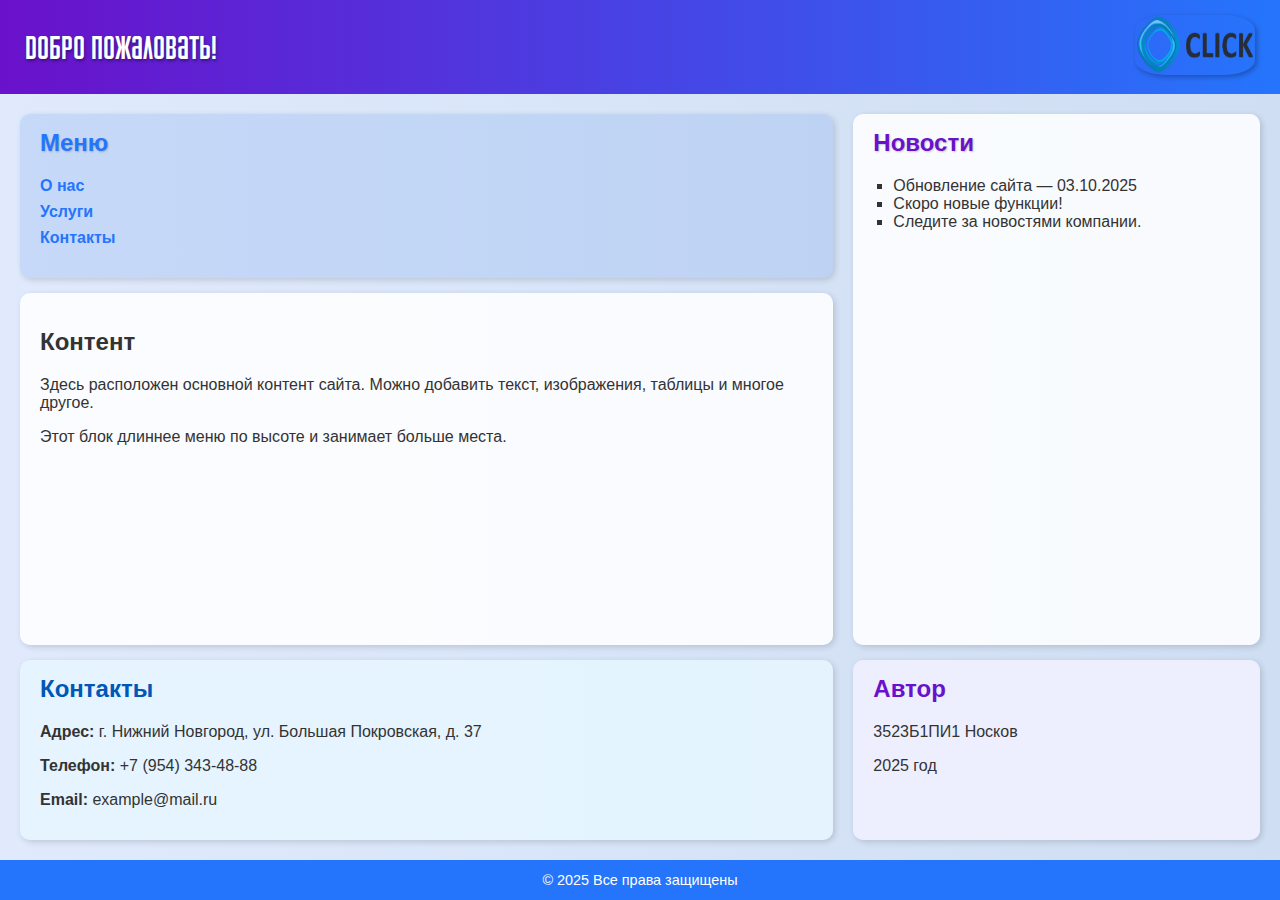
<file: index.html>
<!DOCTYPE html>
<html lang="ru">
<head>
  <meta charset="UTF-8">
  <meta name="viewport" content="width=device-width, initial-scale=1.0">
  <title>Главная страница</title>
  <link rel="stylesheet" href="css/style.css">
  <link rel="stylesheet" href="css/mobile.css">
</head>
<body>
  <header class="header-top">
    <div class="header-text">
      <div>Добро пожаловать!</div>
    </div>
    <div class="header-logo">
      <img src="img/logo.png" alt="Логотип">
    </div>
  </header>
  <main class="main-content">
    <div class="left-column">
      <nav class="menu-block">
        <h2>Меню</h2>
        <ul>
          <li><a href="site/about.html">О нас</a></li>
          <li><a href="site/services.html">Услуги</a></li>
          <li><a href="site/contacts.html">Контакты</a></li>
        </ul>
      </nav>
      <section class="content-block">
        <h2>Контент</h2>
        <p>Здесь расположен основной контент сайта. Можно добавить текст, изображения, таблицы и многое другое.</p>
        <p>Этот блок длиннее меню по высоте и занимает больше места.</p>
      </section>
      <section class="contacts-block">
        <h2>Контакты</h2>
        <p><strong>Адрес:</strong> г. Нижний Новгород, ул. Большая Покровская, д. 37</p>
        <p><strong>Телефон:</strong> +7 (954) 343-48-88</p>
        <p><strong>Email:</strong> example@mail.ru</p>
      </section>
    </div>
    <div class="right-column">
      <aside class="news-block">
        <h2>Новости</h2>
        <ul>
          <li>Обновление сайта — 03.10.2025</li>
          <li>Скоро новые функции!</li>
          <li>Следите за новостями компании.</li>
        </ul>
      </aside>
      <aside class="author-block">
        <h2>Автор</h2>
        <p>3523Б1ПИ1 Носков</p>
        <p>2025 год</p>
      </aside>
    </div>
  </main>
  <footer>
    &copy; 2025 Все права защищены
  </footer>
</body>
</html>
</file>
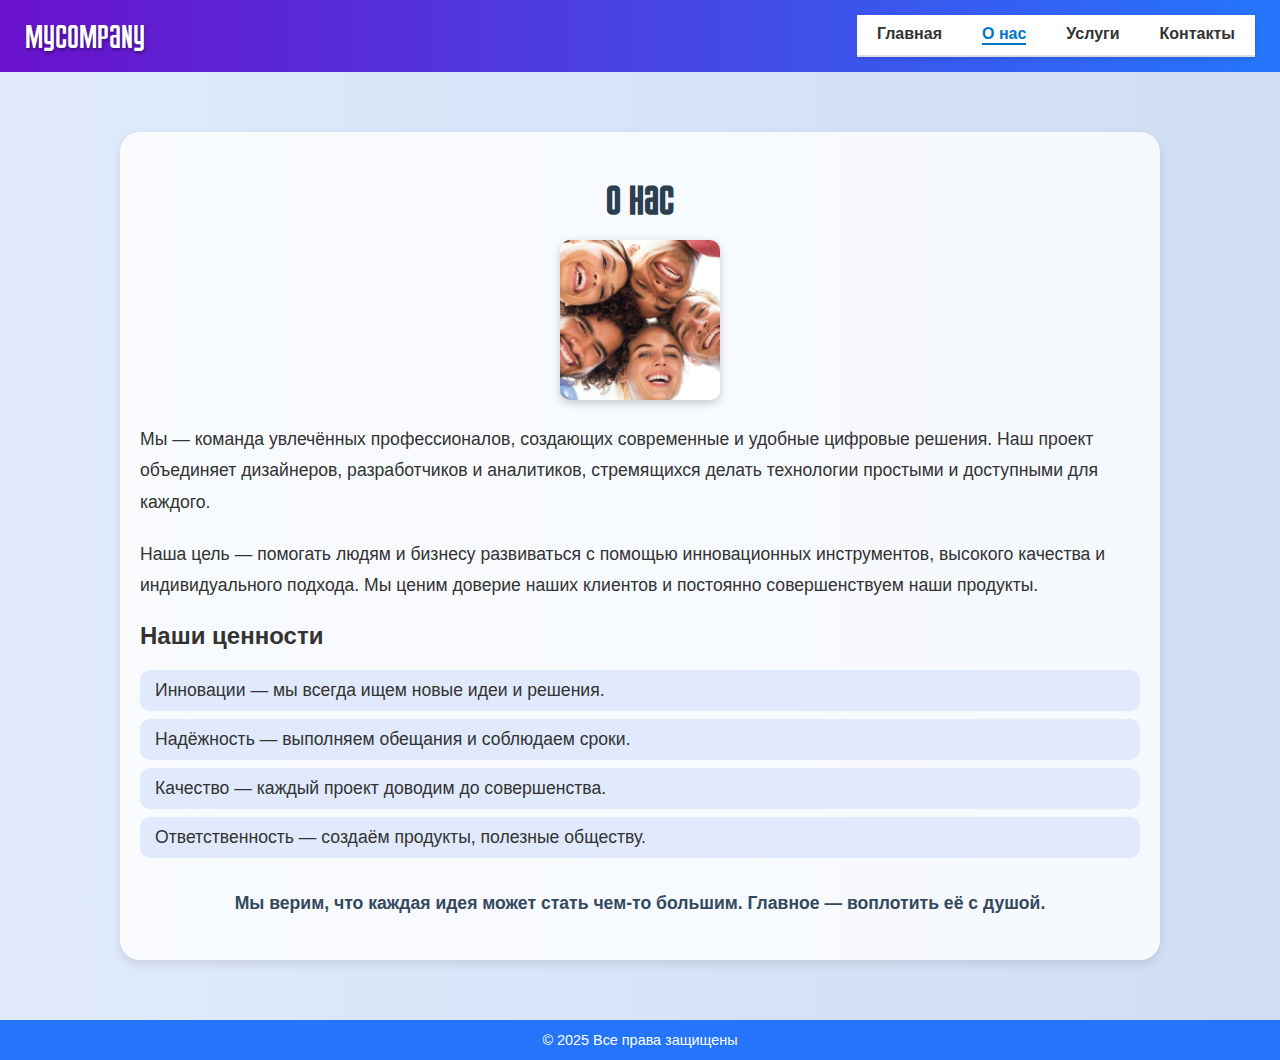
<file: site/about.html>
<!DOCTYPE html>
<html lang="ru">
<head>
  <meta charset="UTF-8">
  <meta name="viewport" content="width=device-width, initial-scale=1.0">
  <title>О нас</title>
  <link rel="stylesheet" href="../css/style.css">
  <link rel="stylesheet" href="../css/mobile.css">
</head>
<body>
  <header class="header-top">
    <div class="header-text">
      <div>MyCompany</div>
    </div>
    <nav class="header-menu">
      <nav class="navbar">
        <a href="../index.html">Главная</a>
        <a href="about.html" class="active">О нас</a>
        <a href="services.html">Услуги</a>
        <a href="contacts.html">Контакты</a>
      </nav>
    </nav>
  </header>

  <main class="about-section">
    <h1 class="about-title">О нас</h1>
    <div class="about-image">
      <img src="../img/people.webp" alt="Наша команда">
    </div>
    <div class="about-content">
      <p>
        Мы — команда увлечённых профессионалов, создающих современные и удобные цифровые решения. 
        Наш проект объединяет дизайнеров, разработчиков и аналитиков, стремящихся делать технологии 
        простыми и доступными для каждого.
      </p>

      <p>
        Наша цель — помогать людям и бизнесу развиваться с помощью инновационных инструментов, 
        высокого качества и индивидуального подхода. Мы ценим доверие наших клиентов и постоянно 
        совершенствуем наши продукты.
      </p>

      <h2>Наши ценности</h2>
      <ul class="about-list">
        <li>Инновации — мы всегда ищем новые идеи и решения.</li>
        <li>Надёжность — выполняем обещания и соблюдаем сроки.</li>
        <li>Качество — каждый проект доводим до совершенства.</li>
        <li>Ответственность — создаём продукты, полезные обществу.</li>
      </ul>

      <p class="about-highlight">
        Мы верим, что каждая идея может стать чем-то большим. Главное — воплотить её с душой.
      </p>
    </div>
  </main>

  <footer>
    &copy; 2025 Все права защищены
  </footer>
</body>
</html>
</file>
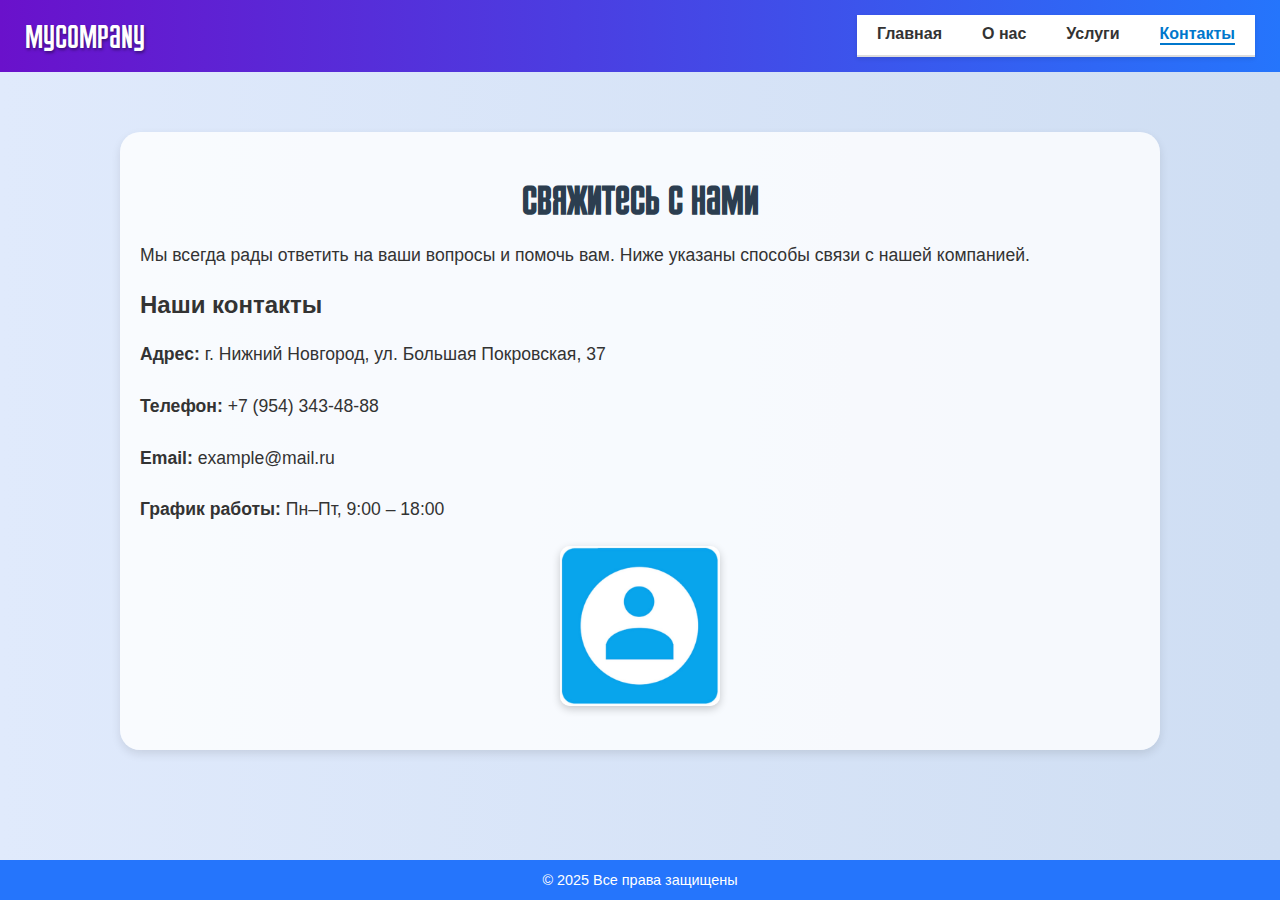
<file: site/contacts.html>
<!DOCTYPE html>
<html lang="ru">
<head>
  <meta charset="UTF-8">
  <meta name="viewport" content="width=device-width, initial-scale=1.0">
  <title>Контакты</title>
  <link rel="stylesheet" href="../css/style.css">
  <link rel="stylesheet" href="../css/mobile.css">
</head>
<body>
  <header class="header">
    <div class="header-top">
      <div class="header-text">
        <div>MyCompany</div>
      </div>
      <nav class="nav">
        <nav class="navbar">
          <a href="../index.html">Главная</a>
          <a href="about.html">О нас</a>
          <a href="services.html">Услуги</a>
          <a href="contacts.html" class="active">Контакты</a>
        </nav>
      </nav>
    </div>
  </header>

  <main class="about-content">
    <section class="about-section">
      <div class="container">
        <h1 class="about-title">Свяжитесь с нами</h1>
        <p>Мы всегда рады ответить на ваши вопросы и помочь вам. Ниже указаны способы связи с нашей компанией.</p>

        <div class="about-content">
          <div class="about-text">
            <h2>Наши контакты</h2>
            <p><strong>Адрес:</strong> г. Нижний Новгород, ул. Большая Покровская, 37</p>
            <p><strong>Телефон:</strong> +7 (954) 343-48-88</p>
            <p><strong>Email:</strong> example@mail.ru</p>
            <p><strong>График работы:</strong> Пн–Пт, 9:00 – 18:00</p>
          </div>

          <div class="about-image">
            <img src="../img/contacts.jpg" alt="Контакты компании">
          </div>
        </div>
      </div>
    </section>
  </main>

  <footer>
    &copy; 2025 Все права защищены
  </footer>
</body>
</html>
</file>
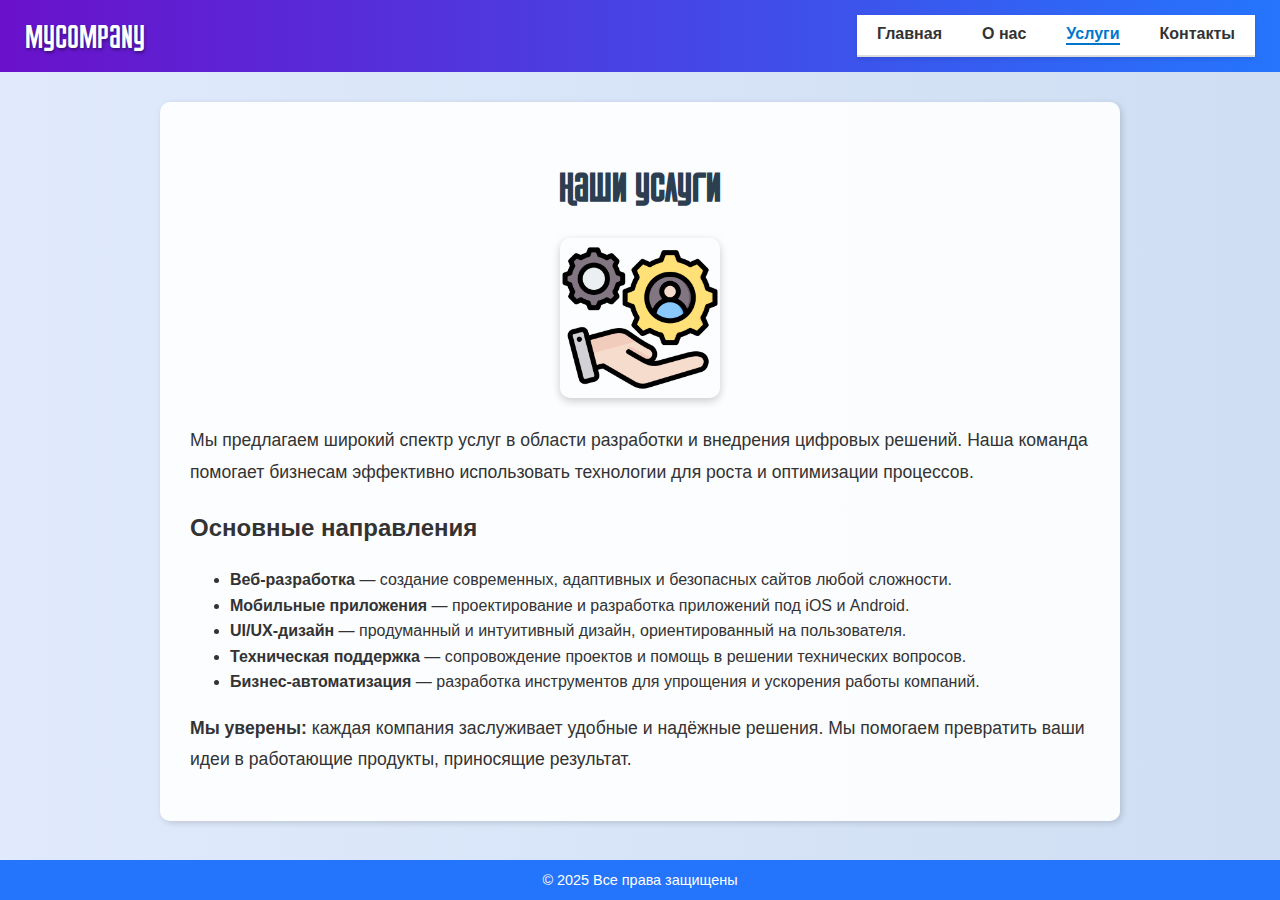
<file: site/services.html>
<!DOCTYPE html>
<html lang="ru">
<head>
  <meta charset="UTF-8">
  <meta name="viewport" content="width=device-width, initial-scale=1.0">
  <title>Наши услуги</title>
  <link rel="stylesheet" href="../css/style.css">
  <link rel="stylesheet" href="../css/mobile.css">
</head>
<body>
  <header class="header-top">
    <div class="header-text">
      <div>MyCompany</div>
    </div>
    <nav class="header-menu">
      <nav class="navbar">
        <a href="../index.html">Главная</a>
        <a href="about.html">О нас</a>
        <a href="services.html" class="active">Услуги</a>
        <a href="contacts.html">Контакты</a>
      </nav>
    </nav>
  </header>

  <main class="about-content">
    <section class="about-block">
      <h1 class="about-title">Наши услуги</h1>

      <div class="about-image">
        <img src="../img/services.png   " alt="Наши услуги">
      </div>

      <p>Мы предлагаем широкий спектр услуг в области разработки и внедрения цифровых решений. Наша команда помогает бизнесам эффективно использовать технологии для роста и оптимизации процессов.</p>

      <h2>Основные направления</h2>
      <ul class="about-values">
        <li><strong>Веб-разработка</strong> — создание современных, адаптивных и безопасных сайтов любой сложности.</li>
        <li><strong>Мобильные приложения</strong> — проектирование и разработка приложений под iOS и Android.</li>
        <li><strong>UI/UX-дизайн</strong> — продуманный и интуитивный дизайн, ориентированный на пользователя.</li>
        <li><strong>Техническая поддержка</strong> — сопровождение проектов и помощь в решении технических вопросов.</li>
        <li><strong>Бизнес-автоматизация</strong> — разработка инструментов для упрощения и ускорения работы компаний.</li>
      </ul>

      <p><strong>Мы уверены:</strong> каждая компания заслуживает удобные и надёжные решения. Мы помогаем превратить ваши идеи в работающие продукты, приносящие результат.</p>
    </section>
  </main>

  <footer>
    &copy; 2025 Все права защищены
  </footer>
</body>
</html>
</file>
<file: css/style.css>
@font-face {
  font-family: airport;
  src: url(../font/Airport.ttf);
}
html, body {
  height: 100%;
  margin: 0;
}
body {
  font-family: Arial, sans-serif;
  background: linear-gradient(to right, #e0eafc, #cfdef3);
  color: #333;
  display: flex;
  flex-direction: column;
}
.header-top {
  display: flex;
  justify-content: space-between;
  align-items: center;
  background: linear-gradient(to right, #6a11cb, #2575fc);
  padding: 15px 25px;
  color: white;
}
.header-text div {
  font-family: airport, Arial, sans-serif;
  font-size: 2rem;
  text-shadow: 1px 2px 3px rgba(0, 0, 0, 0.4);
}
.header-logo img {
  width: 120px;
  height: 60px;
  border-radius: 25%;
  opacity: 0.9;
  box-shadow: 2px 2px 5px rgba(0, 0, 0, 0.3);
}
.main-content {
  display: flex;
  flex: 1;
  padding: 20px;
  gap: 20px;
  align-items: stretch; 
}
.left-column,
.right-column {
  display: flex;
  flex-direction: column;
  gap: 15px;
}
.left-column {
  flex: 2;
}
.right-column {
  flex: 1;
  justify-content: space-between; 
}
.menu-block,
.content-block,
.contacts-block,
.news-block,
.author-block {
  background: rgba(255, 255, 255, 0.85);
  border-radius: 10px;
  padding: 15px 20px;
  box-shadow: 2px 2px 6px rgba(0, 0, 0, 0.15);
}
.menu-block {
  background: rgba(100, 149, 237, 0.2);
  flex: none;
}
.menu-block h2 {
  margin-top: 0;
  color: #2575fc;
  text-shadow: 1px 1px 2px rgba(0, 0, 0, 0.2);
}
.menu-block ul {
  list-style: none;
  padding: 0;
}
.menu-block ul li {
  margin-bottom: 8px;
}
.menu-block ul li a {
  text-decoration: none;
  color: #2575fc;
  font-weight: bold;
}
.content-block {
  flex-grow: 1;
}
.contacts-block {
  background: rgba(230, 245, 255, 0.9);
  flex: none;
  min-height: 150px; 
}
.contacts-block h2 {
  margin-top: 0;
  color: #0057b7;
}
.news-block {
  flex: 1; 
  min-height: 400px; 
}
.news-block h2 {
  margin-top: 0;
  color: #6a11cb;
  text-shadow: 1px 1px 2px rgba(0, 0, 0, 0.2);
}
.news-block ul {
  list-style: square;
  padding-left: 20px;
}
.author-block {
  background: rgba(240, 240, 255, 0.9);
  flex: none;
  min-height: 150px; 
}
.author-block h2 {
  margin-top: 0;
  color: #6a11cb;
}
footer {
  text-align: center;
  padding: 12px;
  background: #2575fc;
  color: white;
  font-size: 0.9rem;
}
.about-section {
  max-width: 1000px;
  margin: 60px auto;
  padding: 20px;
  background: rgba(255, 255, 255, 0.8);
  border-radius: 20px;
  box-shadow: 0 4px 10px rgba(0,0,0,0.1);
}
.about-title {
  font-family: "Airport", Arial, sans-serif;
  font-size: 2.5rem;
  text-align: center;
  color: #2c3e50;
  margin-bottom: 20px;
}
.about-content p {
  font-size: 1.1rem;
  line-height: 1.8;
  margin-bottom: 20px;
}
.about-list {
  list-style: none;
  padding: 0;
  margin: 20px 0;
}
.about-list li {
  background: #e0eafc;
  margin: 8px 0;
  padding: 10px 15px;
  border-radius: 10px;
  font-size: 1.1rem;
}
.about-highlight {
  text-align: center;
  font-weight: bold;
  color: #34495e;
  margin-top: 30px;
  font-size: 1.2rem;
}
.navbar {
  display: flex;
  justify-content: center;
  background: white; /* белый фон */
  border-bottom: 2px solid #ddd; /* лёгкая линия снизу */
  padding: 10px 0;
  box-shadow: 0 2px 4px rgba(0,0,0,0.1); /* лёгкая тень */
}
.navbar a {
  color: #333;
  text-decoration: none;
  margin: 0 20px;
  font-weight: 600;
  font-family: Arial, sans-serif;
  transition: 0.3s ease;
}
.navbar a:hover {
  color: #0077cc;
  transform: scale(1.05);
}
.navbar a.active {
  color: #0077cc;
  border-bottom: 2px solid #0077cc;
}
html, body {
  height: 100%;
  margin: 0;
}
.wrapper {
  display: flex;
  flex-direction: column;
  min-height: 100px; 
}
main {
  flex: 1;
}
.about-block {
  background: rgba(255, 255, 255, 0.9);
  border-radius: 10px;
  padding: 25px 30px;
  box-shadow: 2px 2px 6px rgba(0, 0, 0, 0.15);
  max-width: 900px;
  margin: 30px auto;
  line-height: 1.6;
}
.about-image {
  text-align: center;
  margin-bottom: 20px;
}
.about-image img {
  width: 160px;
  height: 160px;
  border-radius: 10px;
  object-fit: cover;
  box-shadow: 0 3px 8px rgba(0, 0, 0, 0.2);
  transition: transform 0.3s ease, box-shadow 0.3s ease;
}
.about-image img:hover {
  transform: scale(1.08);
  box-shadow: 0 6px 14px rgba(0, 0, 0, 0.3);
}
</file>
<file: css/mobile.css>
@media screen and (max-width: 600px) {
  html, body {
    padding: 0;
    margin: 0;
    font-size: 16px;
    -webkit-text-size-adjust: 100%;
  }
  .header-top {
    display: flex;
    align-items: center;
    justify-content: space-between;
    padding: 10px 14px;
    gap: 10px;
  }
  .header-text { order: 2; flex: 1; text-align: left; }
  .header-text div { font-size: 1.1rem; line-height: 1.2; margin: 0; }
  .header-logo { order: 1; }
  .header-logo img {
    width: 64px;
    height: auto;
    border-radius: 12%;
    display: block;
  }
  .mobile-toggle {
    order: 3;
    background: transparent;
    border: none;
    font-size: 1.6rem;
    padding: 6px;
    cursor: pointer;
  }
  .navbar {
    display: none; /* скрываем стандартную горизонтальную навигацию */
    width: 100%;
    flex-direction: column;
    gap: 8px;
    padding: 10px 14px;
    box-sizing: border-box;
    background: rgba(255,255,255,0.95);
    border-top: 1px solid rgba(0,0,0,0.06);
  }
  .navbar a {
    display: block;
    padding: 10px 12px;
    border-radius: 8px;
    text-decoration: none;
    color: #333;
    font-weight: 600;
  }
  .navbar a.active {
    background: rgba(37,117,252,0.12);
    color: #2575fc;
  }
  .navbar.open { display: flex; }
  .main-content {
    flex-direction: column;
    padding: 12px;
    gap: 12px;
  }
  .left-column, .right-column {
    width: 100%;
    padding: 0;
  }
  .left-column { order: 1; }
  .right-column { order: 2; }
  .menu-block, .content-block, .contacts-block,
  .news-block, .author-block, .about-block {
    width: 100%;
    box-sizing: border-box;
  }
  img { max-width: 100%; height: auto; display: block; }
  .about-image, .about-section, .about-block { text-align: center; }
  footer {
    font-size: 0.95rem;
    padding: 10px;
    text-align: center;
  }
  ul { padding-left: 16px; margin: 8px 0; }
  .mobile-home-btn {
    display: inline-block;
    padding: 8px 12px;
    border-radius: 8px;
    background: #2575fc;
    color: #fff;
    text-decoration: none;
    font-weight: 600;
    margin-top: 6px;
  }
  .menu-block h2, .news-block h2, .contacts-block h2 {
    font-size: 1.05rem;
  }
}
</file>
